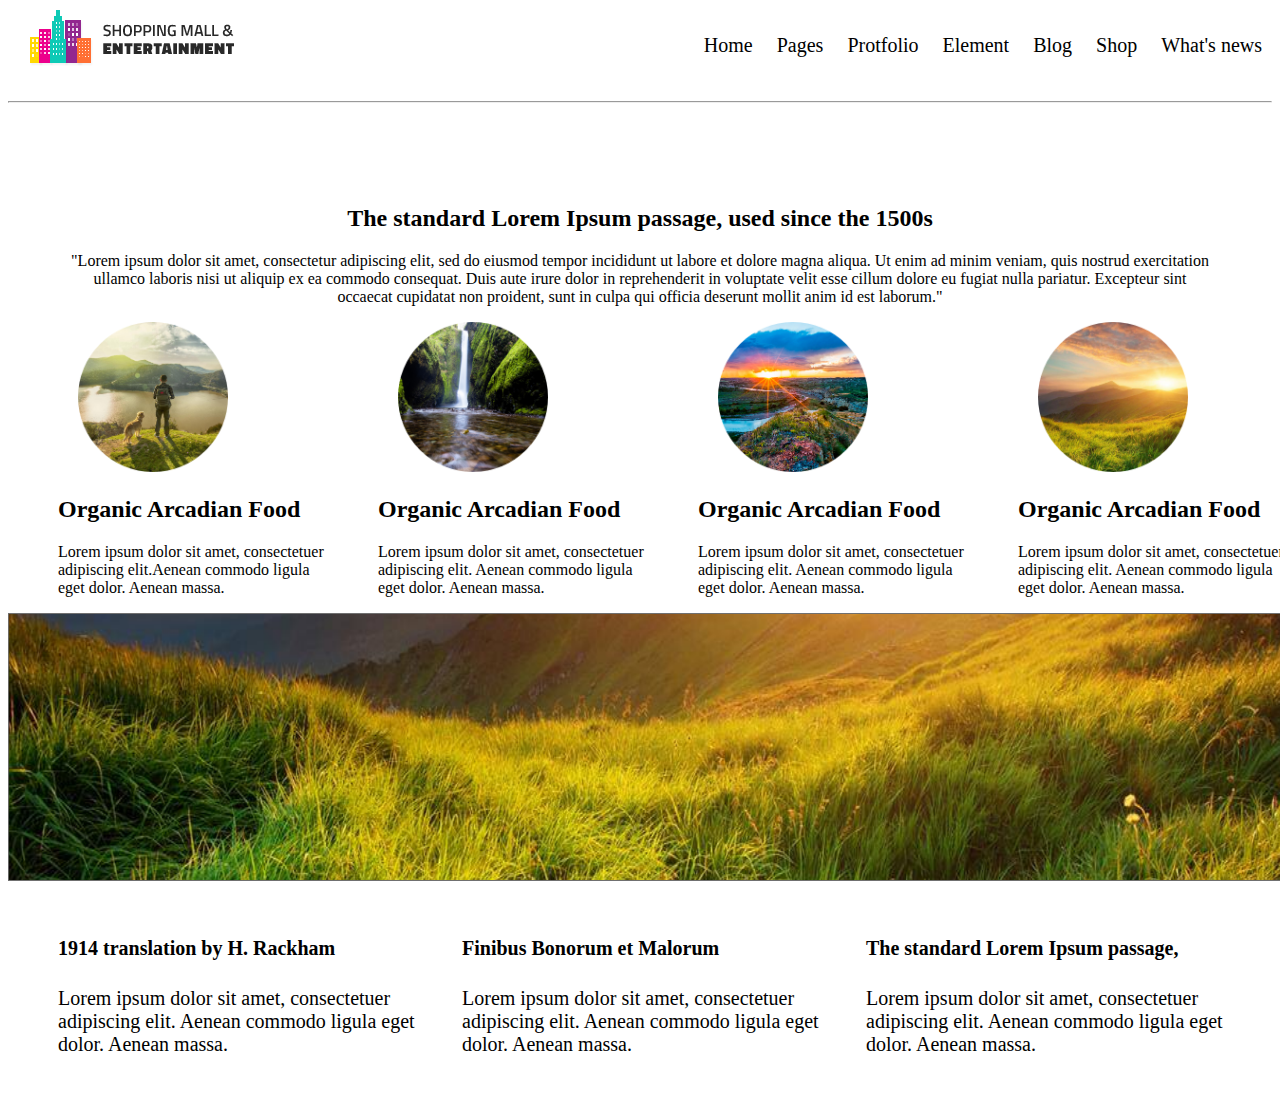
<file: one.html>
<!DOCTYPE html>
<html lang="en">
<head>
    <meta charset="UTF-8">
    <meta http-equiv="X-UA-Compatible" content="IE=edge">
    <meta name="viewport" content="width=device-width, initial-scale=1.0">
    <link rel="stylesheet" href="style.css">
    <title> assignment</title>
</head>
<body>
  <div class="container">
    <div class="logo">
      <img src="./images/logo.png" alt="logo">
      </div>
    <nav>
      <ul>
       <li>Home</li>
      <li>Pages</li>
      <li>Protfolio</li>
      <li>Element</li>
      <li>Blog</li>
      <li>Shop</li>
      <li>What's news</li>
      </ul>
      </nav> </div><hr>
  <div class="top_heading">
    <h2>The standard Lorem Ipsum passage, used since the 1500s</h2>
        <p>"Lorem ipsum dolor sit amet, consectetur adipiscing elit, sed do eiusmod tempor incididunt ut labore et dolore magna aliqua. Ut enim ad minim veniam, quis nostrud exercitation <br>
            ullamco laboris nisi ut aliquip ex ea commodo consequat. Duis aute irure dolor in reprehenderit in voluptate velit esse cillum dolore eu fugiat nulla pariatur. Excepteur sint <br>
            occaecat cupidatat non proident, sunt in culpa qui officia deserunt mollit anim id est laborum."
        </p>
  </div>
  <section>
  <div class="row">
    <div class="column">
      <img src="./images/one.png" alt="see the " class="image_size">
        <h2>Organic Arcadian Food</h2>
          <p class="">Lorem ipsum dolor sit amet, consectetuer adipiscing elit.Aenean commodo ligula eget dolor. Aenean massa.</p>
    </div>
    <div class="column">
      <img src="./images/two.png" alt="" class="image_size">
       <h2>Organic Arcadian Food</h2>
        <p>Lorem ipsum dolor sit amet, consectetuer adipiscing elit. Aenean commodo ligula eget dolor. Aenean massa.</p>
    </div>
    <div class="column">
      <img src="./images/three.png" alt="" class="image_size">
        <h2>Organic Arcadian Food</h2>
           <p>Lorem ipsum dolor sit amet, consectetuer adipiscing elit. Aenean commodo ligula eget dolor. Aenean massa.</p>
    </div>
    <div class="column">
        <img src="./images/four.png" alt="" class="image_size">
          <h2>Organic Arcadian Food</h2>
             <p>Lorem ipsum dolor sit amet, consectetuer adipiscing elit. Aenean commodo ligula eget dolor. Aenean massa.</p>
      </div>
  </div>
</section>
<div>
  <img src="./images/five.png" alt="" class="image">
</div>
  <div class="convert">
    <ul class="div_con">
     <li><h4>1914 translation by H. Rackham</h4>
        <p>Lorem ipsum dolor sit amet, consectetuer adipiscing elit. Aenean commodo ligula eget dolor. Aenean massa.</p></li>
   <li> <h4>Finibus Bonorum et Malorum</h4>
       <p>Lorem ipsum dolor sit amet, consectetuer adipiscing elit. Aenean commodo ligula eget dolor. Aenean massa.</p></li>
    <li><h4>The standard Lorem Ipsum passage,</h4>
        <p>Lorem ipsum dolor sit amet, consectetuer adipiscing elit. Aenean commodo ligula eget dolor. Aenean massa.</p></li>

  </ul>
  </div>
</body>
</html>
</file>
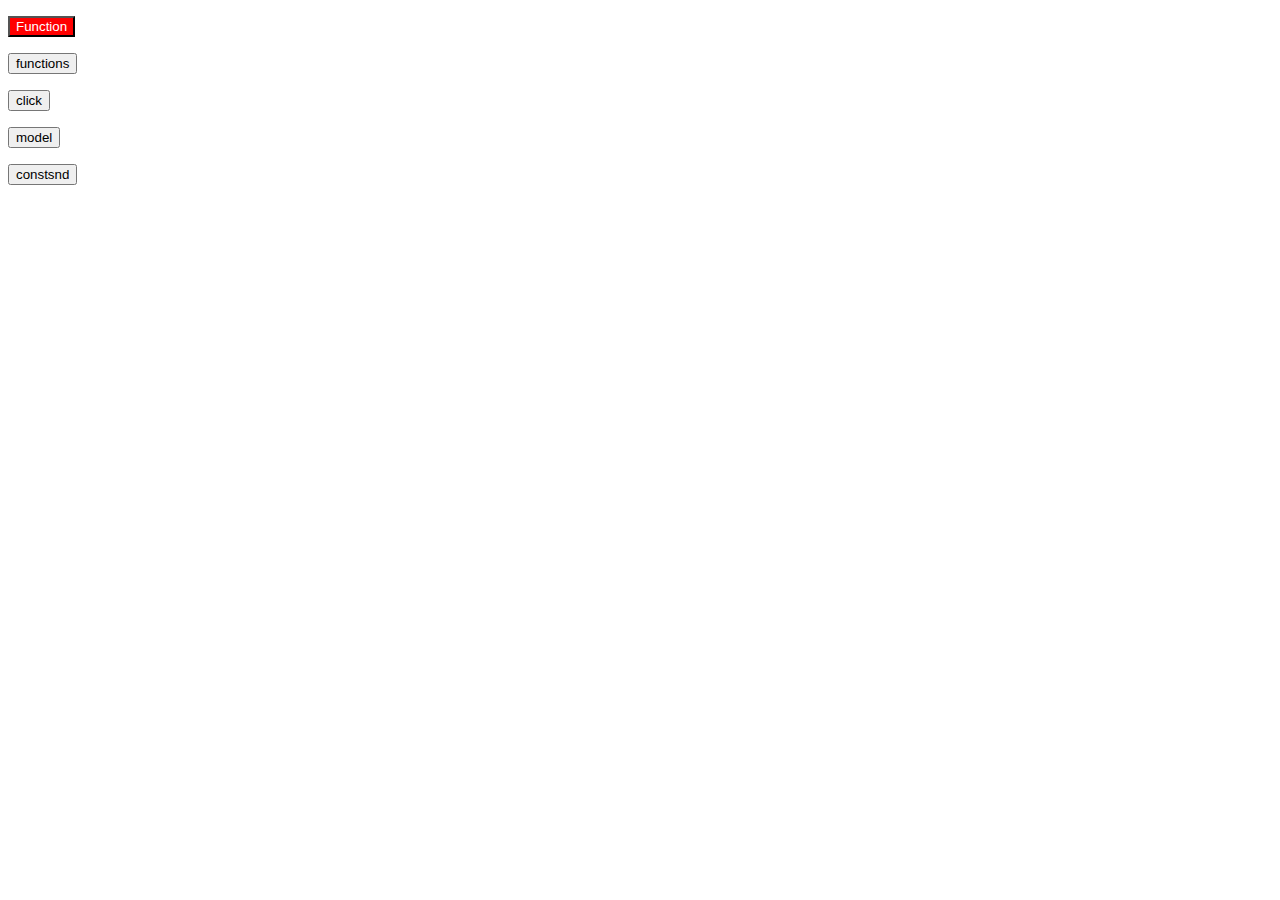
<file: javascript/function.html>
<!DOCTYPE html>
<html lang="en">
<head>
    <meta charset="UTF-8">
    <meta http-equiv="X-UA-Compatible" content="IE=edge">
    <meta name="viewport" content="width=device-width, initial-scale=1.0">
    <title>Function</title>
    <script src="./function.js"></script>
    <link rel="stylesheet" href="./function.css">
</head>
<body>
  <div>
    <p id="function" class="fun"></p>
    <button onclick="myfun()" class="button"> Function</button>
  </div> 
  <div>
    <p id="class"></p>
    <button onclick="forfun()"> functions</button>
  </div> 
  <div>
    <p id="simple"></p>
    <button onclick="clasess()">click </button>
  </div>
  <div>
    <p id="add_new"></p>
    <button onclick="clas()">model</button>
  </div>
  <div>
    <p id="demo"></p>
   <button onclick="myopt()">constsnd</button>
  </div>
</body>
</html>
</file>
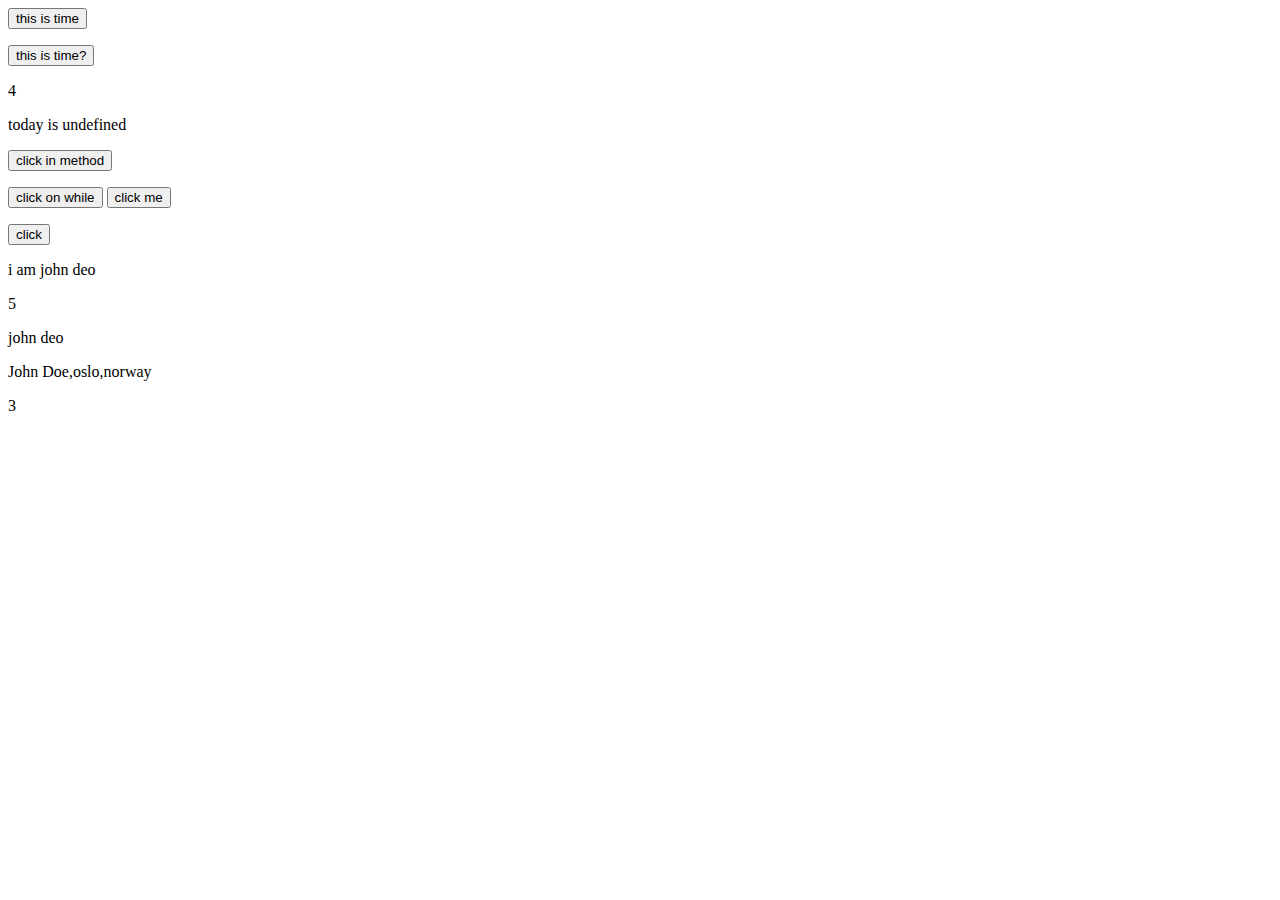
<file: javascript/start.html>
<!DOCTYPE html>
<html lang="en">

<head>
    <meta charset="UTF-8">
    <meta http-equiv="X-UA-Compatible" content="IE=edge">
    <meta name="viewport" content="width=device-width" , initial-scale=" 1.0">
    <title>Document</title>
    <script src="start.js"></script>
</head>

<body>
    <script>
        let x = 2;
        let y = 5;
        let z = x + y;
        console.log(z);
        console.log(x * z);
        console.log((x + y) - z);
    </script>
    <script>
        let text1 = "what a very nice";
        text1 += "day";
        console.log(text1)
    </script>
    <script>
        console.log(100 / 50 * 3);
    </script>
    <script>/* array */
        const cars = ["Audi", "Ford", "Ford"];
        console.log(cars[0]);
    </script>
    <script>
        const person = {
            firstname: "john",
            lastName: "deo",
            age: 25,
            color: "blue"
        };
        console.log(person.firstname + " " + person.age + " " + "year is old");
    </script>
    <script>
        function myfunction(x, y) {
            return x + y;
        }
        console.log(myfunction(4, 3));
    </script>
    <script>/* object */
        const name = {
            fname: "gana",
            lname: "moorthy",
            age: 22,
            fullname: function () {
                return this.fname + " " + this.lname;
            }
        };
        console.log(name.fullname());
    </script>
    <button onclick="this.innerHTML=Date()"> this is time</button>
    <div>
        <!-- function -->
        <p id="time"></p>
        <button onclick="display()">this is time?</button>
        <script>
            function display() {
                document.getElementById("time").innerHTML = Date();
            }
        </script>
        <p id="lee"></p>
        <script>/*string lenghts */
            const fruit = ["Banana", "orange", "Apple", "Mango"];
            document.getElementById("lee").innerHTML = fruit.length;
        </script>
    </div>
    <script>
        let text = "Please a locate ";
        console.log(text.indexOf("locate", 6));
    </script>
    <script>
        let data = "Please a locate ";
        console.log(data.search("locate"));
    </script>
    <p id="swith"></p>
    <script>
        let day;
        switch (new Date().getDay()) {
            case 0:
                day = "Sunday";
                break;
            case 1:
                day = "Monday";
                break;
            case 2:
                day = "Tuesday";
                break;

        }
        document.getElementById("swith").innerHTML = "today is" + ' ' + day;
    </script>
    <p id="for in"></p>
    <script>
        function mymethod() {
            const number = [45, 4, 9, 16, 28];
            let txt = "";
            for (let x in number) {
                txt += number[x] + "<br>";
            }
            document.getElementById("for in").innerHTML = txt;
        };

    </script>
    <button type="button" id="for in" onclick="mymethod() ">click in method</button>
    <p id="while"></p>
    <script>
        function mywhile() {
            let test = "";
            let i = 0;
            while (i <= 10) {
                test += "<br> The number is" + " " + i;
                i++;
            }
            document.getElementById("while").innerHTML = test;

        };
    </script>
    <button type="button" id="while" onclick="mywhile ()">click on while</button>
    <button type="button" onclick="myfun()"> click me</button>
    <div>
        <p id="arrow"></p>
        <button onclick="arrow()"> click</button>
    </div>
    <p id="class"></p>
    <script>
        class Car {
            constructor(name, year) {
                this.name = name;
                this.year = year;
            }
        }
        const myCar = new Car("ford", 2014);
        console.log(myCar.name + " " + myCar.year);
    </script>
    <p id="demo"></p>
    <script>
        (function () {
            document.getElementById("demo").innerHTML = "i am john deo";
        })();
    </script>
    <p id="demo2"></p>
    <script>
        const r = (x, y) => (x + y);
        document.getElementById("demo2").innerHTML = r(2, 3);
    </script>
    <p id="demo3"></p>
    <script>
        const person0 = {
            fullname: function () {
                return this.firstname + " " + this.lastname;
            }
        }
        const person1 = {
            firstname: "john",
            lastname: "deo"
        }
        document.getElementById("demo3").innerHTML = person0.fullname.call(person1);
    </script>
    <p id="demo4"></p>
    <script>
        const person3 = {
            fullName: function (city, country) {
                return this.firstName + " " + this.lastName + "," +this.city + "," + this.country;
            }
        }

        const person4 = {
            firstName: "John",
            lastName: "Doe",
            city: "oslo",
            country: "norway"
        }

        const person5 = {
            firstName: "Mary",
            lastName: "Doe"
        }

        document.getElementById("demo4").innerHTML = person3.fullName.call(person4); 
    </script>
    <p id="demo5"></p>
    <script>
       document.getElementById("demo5").innerHTML=Math.max.apply(0,[1,2,3]); 
    </script>
</body>

</html>
</file>
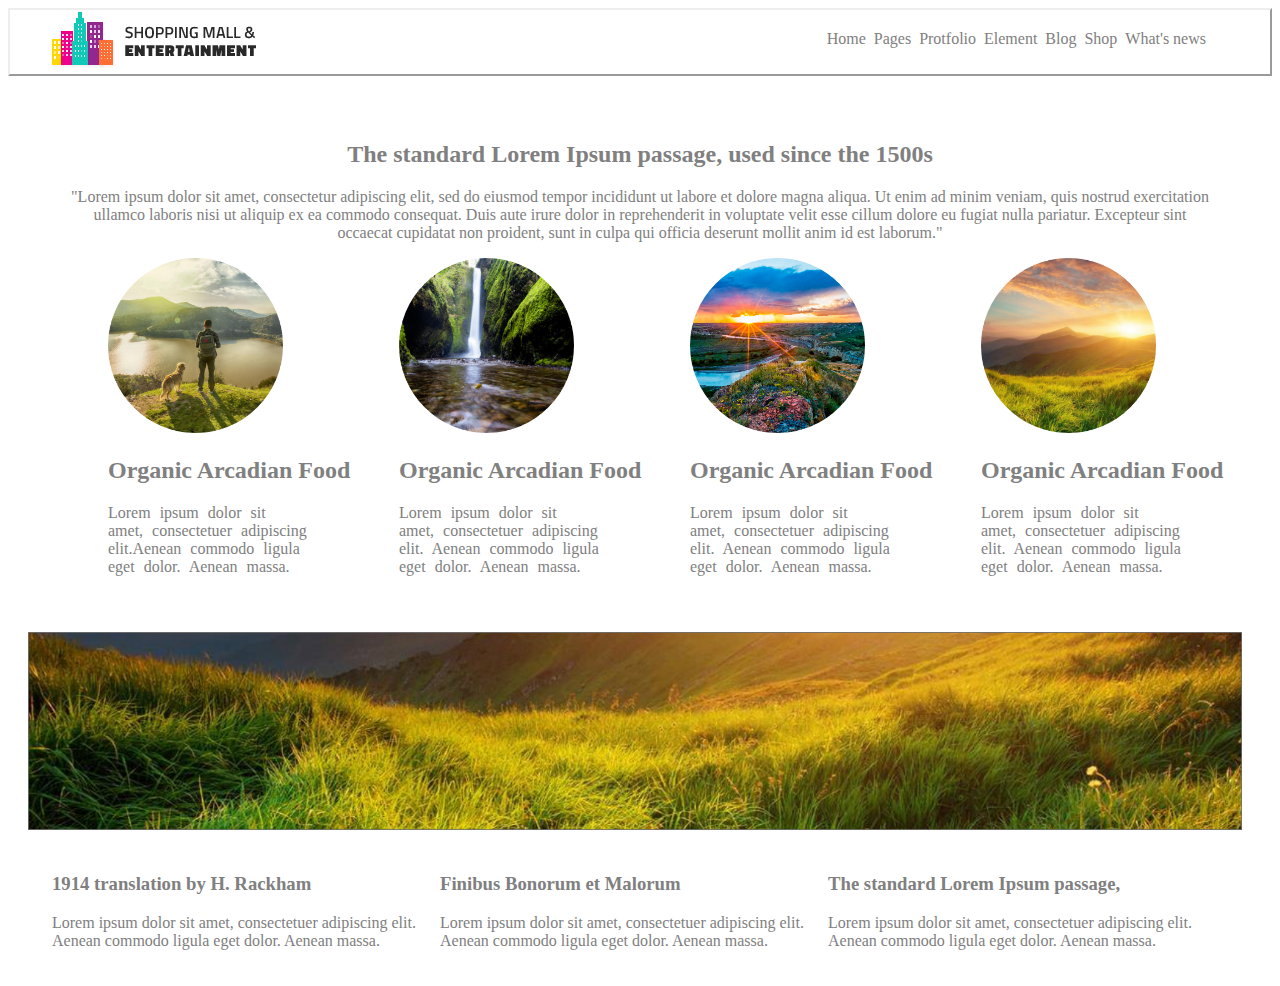
<file: sassy/main.html>
<!DOCTYPE html>
<html lang="en">
<head>
    <meta charset="UTF-8">
    <meta http-equiv="X-UA-Compatible" content="IE=edge">
    <meta name="viewport" content="width=device-width, initial-scale=1.0">
    <title>scss</title>
    <link rel="stylesheet" href="./main.css">
</head>
<body>
<nav>
 <div class="border"> 
    <img src="logo.png" alt="logo">
 <ul>
    <li>Home</li>
    <li>Pages</li>
    <li>Protfolio</li>
    <li>Element</li>
    <li>Blog</li>
    <li>Shop</li>
    <li>What's news</li>
</ul>
</div>
   <div class="center">
            <h2>The standard Lorem Ipsum passage, used since the 1500s</h2>
            <p>"Lorem ipsum dolor sit amet, consectetur adipiscing elit, sed do eiusmod tempor incididunt ut labore et dolore magna aliqua. Ut enim ad minim veniam, quis nostrud exercitation <br>
                ullamco laboris nisi ut aliquip ex ea commodo consequat. Duis aute irure dolor in reprehenderit in voluptate velit esse cillum dolore eu fugiat nulla pariatur. Excepteur sint <br>
                occaecat cupidatat non proident, sunt in culpa qui officia deserunt mollit anim id est laborum."
            </p>
        </div>
      <div class="picture">
        <div class="column">
          <img src="one.png" alt="">
            <h2>Organic Arcadian Food</h2>
              <p >Lorem ipsum dolor sit amet, consectetuer adipiscing elit.Aenean commodo ligula eget dolor. Aenean massa.</p>
        </div>
        <div class="column">
          <img src="two.png" alt="">
           <h2>Organic Arcadian Food</h2>
            <p>Lorem ipsum dolor sit amet, consectetuer adipiscing elit. Aenean commodo ligula eget dolor. Aenean massa.</p>
        </div>
        <div class="column">
          <img src="three.png" alt="">
            <h2>Organic Arcadian Food</h2>
            <p>Lorem ipsum dolor sit amet, consectetuer adipiscing elit. Aenean commodo ligula eget dolor. Aenean massa.</p>
        </div>
        <div class="column">
            <img src="four.png" alt="">
            <h2>Organic Arcadian Food</h2>
        <p>Lorem ipsum dolor sit amet, consectetuer adipiscing elit. Aenean commodo ligula eget dolor. Aenean massa.</p>
          </div>
    </div>
    <div class="natural">
      <img src="five.png" alt="">
       <ul class="last"> 
        <li><h3>1914 translation by H. Rackham</h3>
            <p>Lorem ipsum dolor sit amet, consectetuer adipiscing elit. Aenean commodo ligula eget dolor. Aenean massa.</p></li>
       <li> <h3>Finibus Bonorum et Malorum</h3>
           <p>Lorem ipsum dolor sit amet, consectetuer adipiscing elit. Aenean commodo ligula eget dolor. Aenean massa.</p></li>
        <li><h3>The standard Lorem Ipsum passage,</h3>
            <p>Lorem ipsum dolor sit amet, consectetuer adipiscing elit. Aenean commodo ligula eget dolor. Aenean massa.</p></li>
      </ul>
      </div>
    </nav>
</body>
</html>
</file>
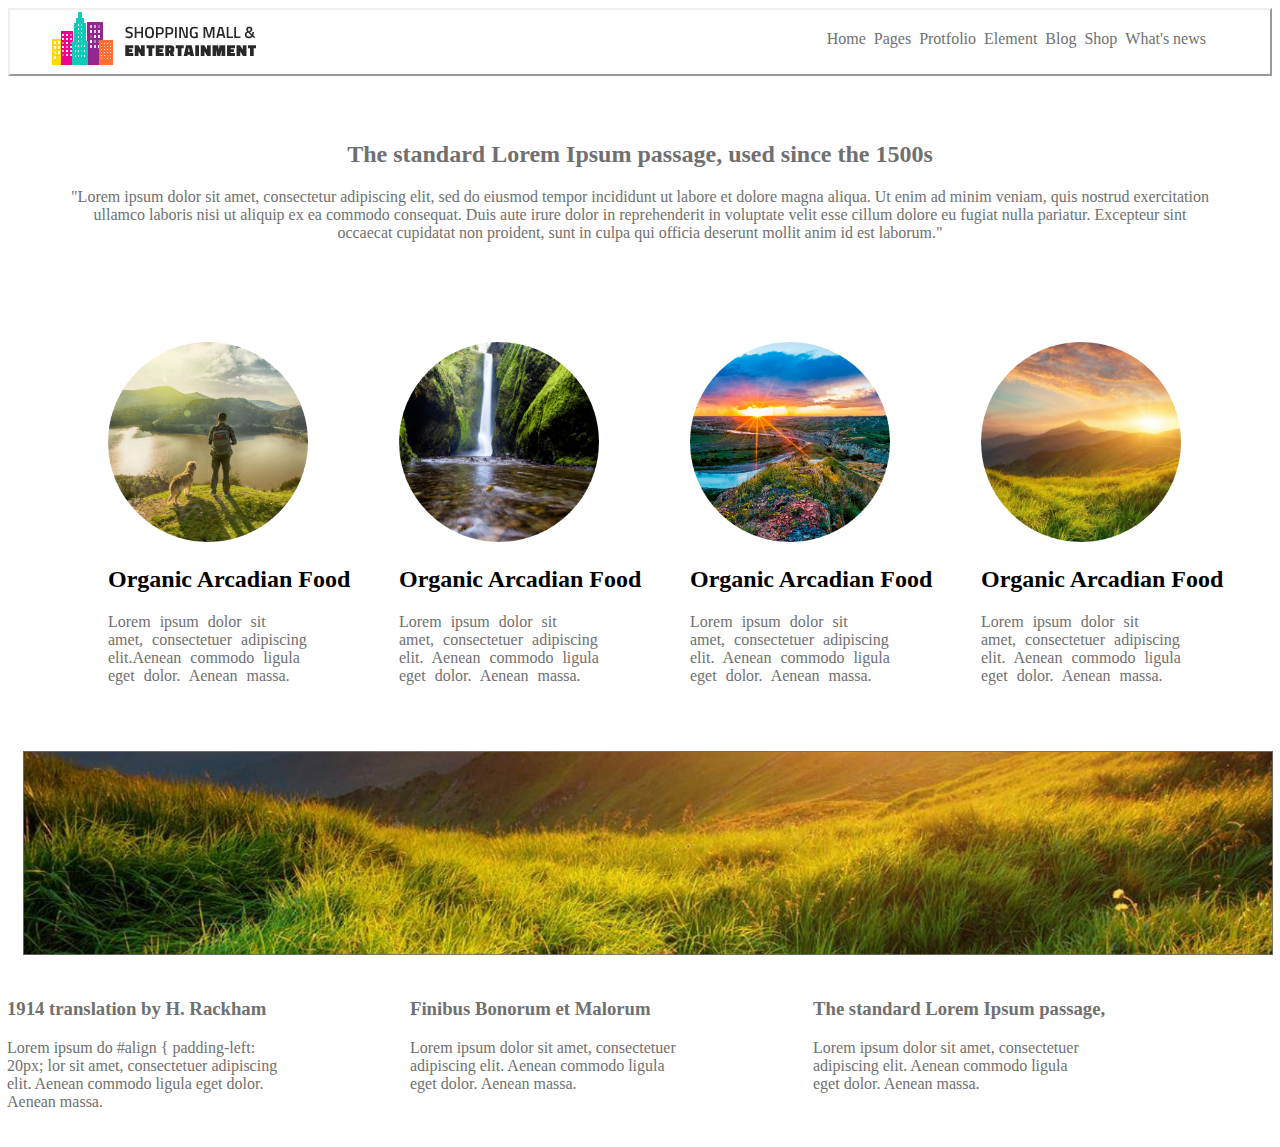
<file: scss/ass.html>
<!DOCTYPE html>
<html lang="en">
<head>
    <meta charset="UTF-8">
    <meta http-equiv="X-UA-Compatible" content="IE=edge">
    <meta name="viewport" content="width=device-width, initial-scale=1.0">
    <title>scss</title>
    <link rel="stylesheet" href="./ass.css">
</head>
<body>
<nav>
 <div class="border"> 
    <img src="./images/logo.png" alt="logo">
 <ul>
    <li>Home</li>
    <li>Pages</li>
    <li>Protfolio</li>
    <li>Element</li>
    <li>Blog</li>
    <li>Shop</li>
    <li>What's news</li>
</ul>
</div>
   <div class="center">
            <h2>The standard Lorem Ipsum passage, used since the 1500s</h2>
            <p>"Lorem ipsum dolor sit amet, consectetur adipiscing elit, sed do eiusmod tempor incididunt ut labore et dolore magna aliqua. Ut enim ad minim veniam, quis nostrud exercitation <br>
                ullamco laboris nisi ut aliquip ex ea commodo consequat. Duis aute irure dolor in reprehenderit in voluptate velit esse cillum dolore eu fugiat nulla pariatur. Excepteur sint <br>
                occaecat cupidatat non proident, sunt in culpa qui officia deserunt mollit anim id est laborum."
            </p>
        </div>
      <div class="picture">
        <div class="column">
          <img src="./images/one.png" alt="">
            <h2>Organic Arcadian Food</h2>
              <p >Lorem ipsum dolor sit amet, consectetuer adipiscing elit.Aenean commodo ligula eget dolor. Aenean massa.</p>
        </div>
        <div class="column">
          <img src="./images/two.png" alt="">
           <h2>Organic Arcadian Food</h2>
            <p>Lorem ipsum dolor sit amet, consectetuer adipiscing elit. Aenean commodo ligula eget dolor. Aenean massa.</p>
        </div>
        <div class="column">
          <img src="./images/three.png" alt="">
            <h2>Organic Arcadian Food</h2>
            <p>Lorem ipsum dolor sit amet, consectetuer adipiscing elit. Aenean commodo ligula eget dolor. Aenean massa.</p>
        </div>
        <div class="column">
            <img src="./images/four.png" alt="">
            <h2>Organic Arcadian Food</h2>
        <p>Lorem ipsum dolor sit amet, consectetuer adipiscing elit. Aenean commodo ligula eget dolor. Aenean massa.</p>
          </div>
    </div>
    <div class="natural">
      <img src="./images/five.png" alt="">
       <ul class="last"> 
        <li><h3>1914 translation by H. Rackham</h3>
            <p>Lorem ipsum do
                #align {
                 padding-left: 20px;
                lor sit amet, consectetuer adipiscing elit. Aenean commodo ligula eget dolor. Aenean massa.</p></li>
       <li> <h3>Finibus Bonorum et Malorum</h3>
           <p>Lorem ipsum dolor sit amet, consectetuer adipiscing elit. Aenean commodo ligula eget dolor. Aenean massa.</p></li>
        <li><h3>The standard Lorem Ipsum passage,</h3>
            <p>Lorem ipsum dolor sit amet, consectetuer adipiscing elit. Aenean commodo ligula eget dolor. Aenean massa.</p></li>
      </ul>
      </div>
    </nav>
</body>
</html>
</file>
<file: style.css>
.container{
  overflow:auto;
}

nav { 
  float:right;
}

.logo img {
  float:left;padding-left :20px;margin-bottom: 10px;
}

ul li{
  display: inline-block; padding:10px;
  font-size:20px;margin-bottom: 10px;
}

.top_heading {
  margin-top: 102px;
  text-align: center;
}
.row > .column > .image_size {
  width: 150px;
  height: 150px;
  padding-left: 20px;
}
.row >.column > p {
  width: 270px;
}
.row >.column{
 margin-left: 50px;
}

.row  {
  display: flex;
}
.image {
  width: 1280px;
  height: 268px;
}

.convert >.div_con > li {
width: 380px;
font-size: 125%;

}
</file>
<file: javascript/function.css>
.button{
    background-color: red;
    color: white;
   /*  max-width: none;
    text-align: center;
    font-display: center;*/
} 
.fun{
    color: blue;
}
</file>
<file: sassy/main.css>
nav ul {
  float: right;
  display: inline-flex;
  list-style-type: none;
  padding-right: 60px;
}
nav li {
  margin: 4px;
  color: gray;
}
nav .border {
  border: 2px outset;
}
nav .border img {
  padding-left: 40px;
}
nav .center {
  margin-top: 65px;
  color: gray;
}
nav .center h2 {
  text-align: center;
}
nav .center p {
  text-align: center;
}
nav .picture {
  display: flex;
  padding-left: 100px;
  margin-top: 250px 0 75px 0;
  margin-bottom: 250px 0 75px 0;
}
nav .picture .column {
  width: 300px;
}
nav .picture .column h2 {
  color: gray;
}
nav .picture .column p {
  width: 25ch;
  color: gray;
  word-spacing: 5px;
}
nav .picture .column img {
  width: 175px;
}
nav .natural {
  margin-top: 40px;
}
nav .natural li p {
  color: gray;
}
nav .natural img {
  padding-left: 20px;
  width: 1214px;
}/*# sourceMappingURL=main.css.map */
</file>
<file: scss/ass.css>
nav ul {
  float: right;
  display: inline-flex;
  list-style-type: none;
  padding-right: 60px;
}
nav li {
  margin: 4px;
  color: #707070;
}
nav .border {
  border: 2px outset;
}
nav .border img {
  padding-left: 40px;
}
nav .center {
  margin-top: 65px;
  color: #707070;
}
nav .center h2 {
  text-align: center;
}
nav .center p {
  text-align: center;
}
nav .picture {
  display: flex;
  padding-left: 100px;
  margin-top: 100px;
  margin-bottom: 50px;
}
nav .picture .column {
  width: 300px;
}
nav .picture .column p {
  width: 25ch;
  color: #707070;
  word-spacing: 5px;
}
nav .picture .column img {
  width: 200px;
}
nav .natural li p {
  width: 35ch;
  padding-right: 115px;
  color: #707070;
}
nav .natural img {
  width: 1250px;
  padding-left: 15px;
}/*# sourceMappingURL=ass.css.map */
</file>
